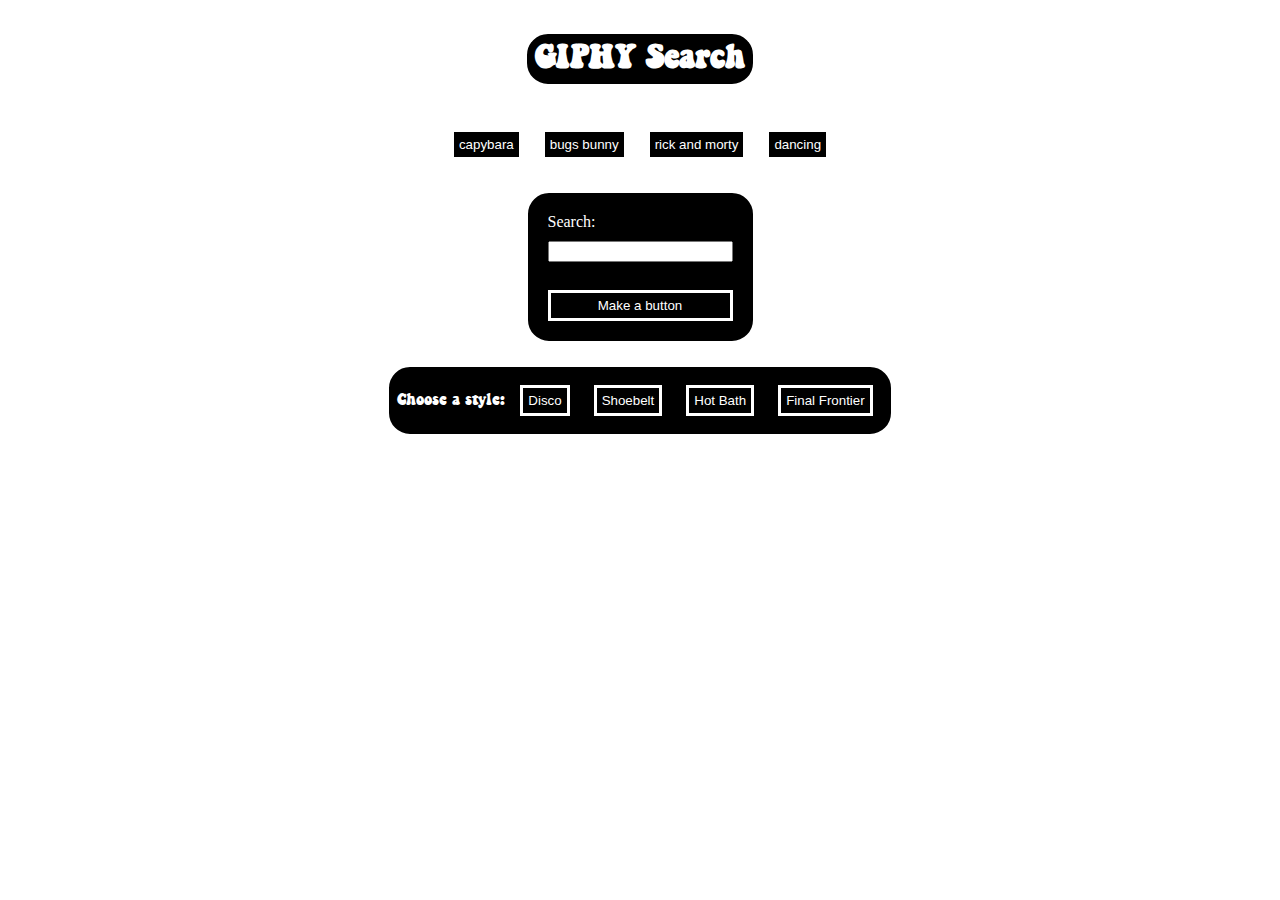
<file: index.html>
<!DOCTYPE html>
<!--[if lt IE 7]>      <html class="no-js lt-ie9 lt-ie8 lt-ie7"> <![endif]-->
<!--[if IE 7]>         <html class="no-js lt-ie9 lt-ie8"> <![endif]-->
<!--[if IE 8]>         <html class="no-js lt-ie9"> <![endif]-->
<!--[if gt IE 8]><!-->
<html class="no-js">
<!--<![endif]-->

<head>
    <meta charset="utf-8">
    <meta http-equiv="X-UA-Compatible" content="IE=edge">
    <title></title>
    <meta name="description" content="">
    <meta name="viewport" content="width=device-width, initial-scale=1">
    <link id="pagestyle" rel="stylesheet" href="assets/css/style.css">
</head>

<body>
    <!--[if lt IE 7]>
            <p class="browsehappy">You are using an <strong>outdated</strong> browser. Please <a href="#">upgrade your browser</a> to improve your experience.</p>
        <![endif]-->

    <div id="container">
        <h1 id="h1-style1">GIPHY Search</h1>

        <div id="buttons-view"></div>

            <form id="gif-form">
                <label for="gif-input">Search:</label>
                <input type="text" id="gif-input"><br>

                <input id="add-gif" type="submit" value="Make a button">
            </form>

        <div id="gifs-view"></div>

        <div id="css-styleswap"><span id="cas">Choose a style: </span><a href="index.html"><button id="disco" class="css-button">Disco</button></a>
        <a href="broganbelt.html"><button id="broganbelt" class="css-button">Shoebelt</button></a>
        <a href="hotbath.html"><button id="hot-bath" class="css-button">Hot Bath</button></a>
        <a href="finalfrontier.html"><button id="blue-and-yellow" class="css-button">Final Frontier</button></a>
        </div>
    </div>
    <script src="https://cdnjs.cloudflare.com/ajax/libs/jquery/3.2.1/jquery.min.js"></script>
    <script src="assets/javascript/app.js" async defer></script>
</body>

</html>
</file>
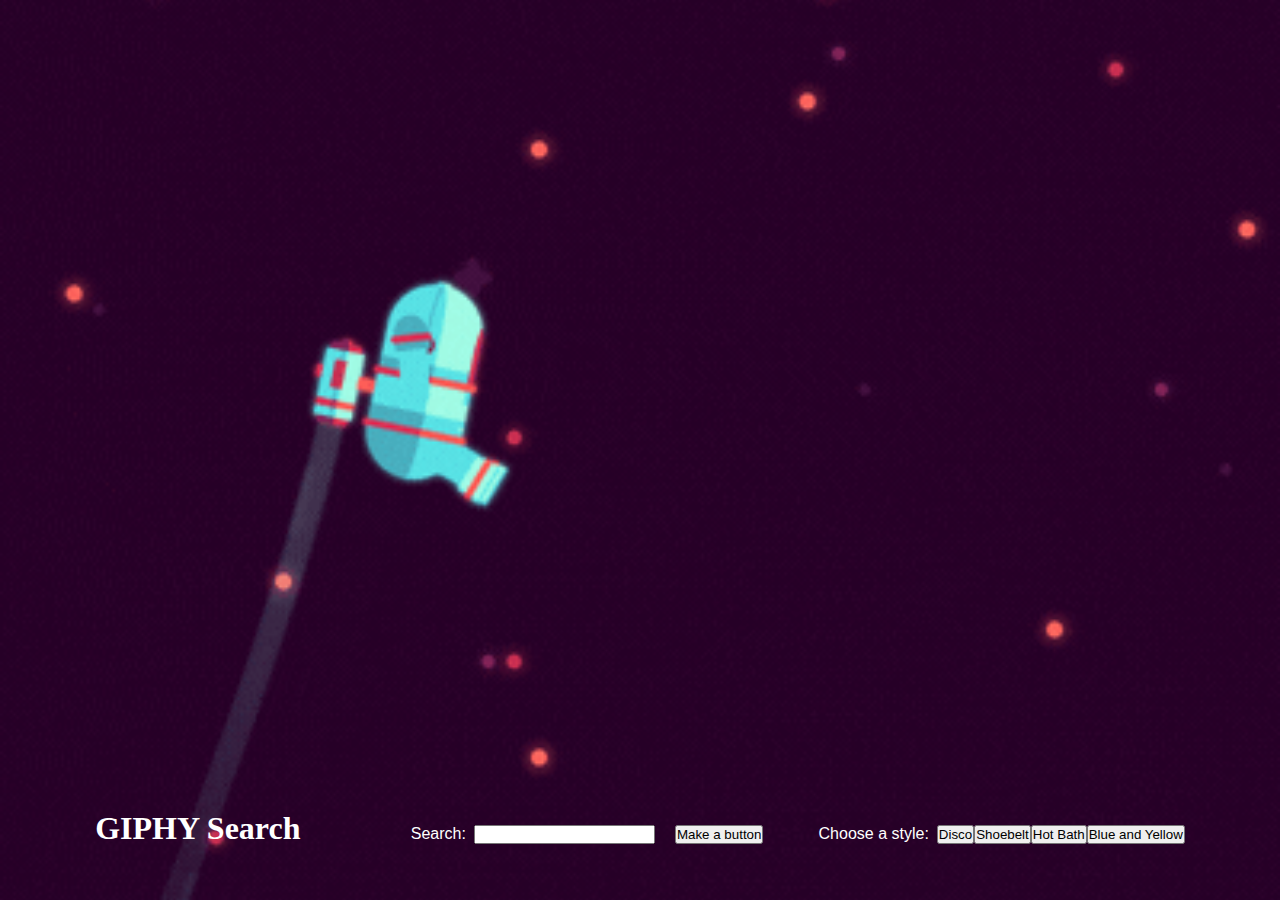
<file: blueandyellow.html>
<!DOCTYPE html>
<!--[if lt IE 7]>      <html class="no-js lt-ie9 lt-ie8 lt-ie7"> <![endif]-->
<!--[if IE 7]>         <html class="no-js lt-ie9 lt-ie8"> <![endif]-->
<!--[if IE 8]>         <html class="no-js lt-ie9"> <![endif]-->
<!--[if gt IE 8]><!-->
<html class="no-js">
<!--<![endif]-->

<head>
    <meta charset="utf-8">
    <meta http-equiv="X-UA-Compatible" content="IE=edge">
    <title></title>
    <meta name="description" content="">
    <meta name="viewport" content="width=device-width, initial-scale=1">
    <link rel="stylesheet" href="assets/css/style3.css">
</head>

<body>
    <!--[if lt IE 7]>
            <p class="browsehappy">You are using an <strong>outdated</strong> browser. Please <a href="#">upgrade your browser</a> to improve your experience.</p>
        <![endif]-->

    <div id="container">

        <div id="gifs-view"></div>

        <div id="bottom">

            <h1 id="h1-style1">GIPHY Search</h1>

            <div id="buttons-view"></div>

            <form id="gif-form">
                <label for="gif-input">Search:</label>
                <input type="text" id="gif-input"><br>

                <input id="add-gif" type="submit" value="Make a button">
            </form>


            <div id="css-styleswap"><span id="cas">Choose a style: </span><a href="index.html"><button id="disco"
                        class="css-button">Disco</button></a>
                <a href="broganbelt.html"><button id="broganbelt" class="css-button">Shoebelt</button></a>
                <button id="hot-bath" class="css-button">Hot Bath</button>
                <button id="blue-and-yellow" class="css-button">Blue and Yellow</button>
            </div>

        </div>

    </div>





    <script src="assets/javascript/app.js" async defer></script>
</body>

</html>
</file>
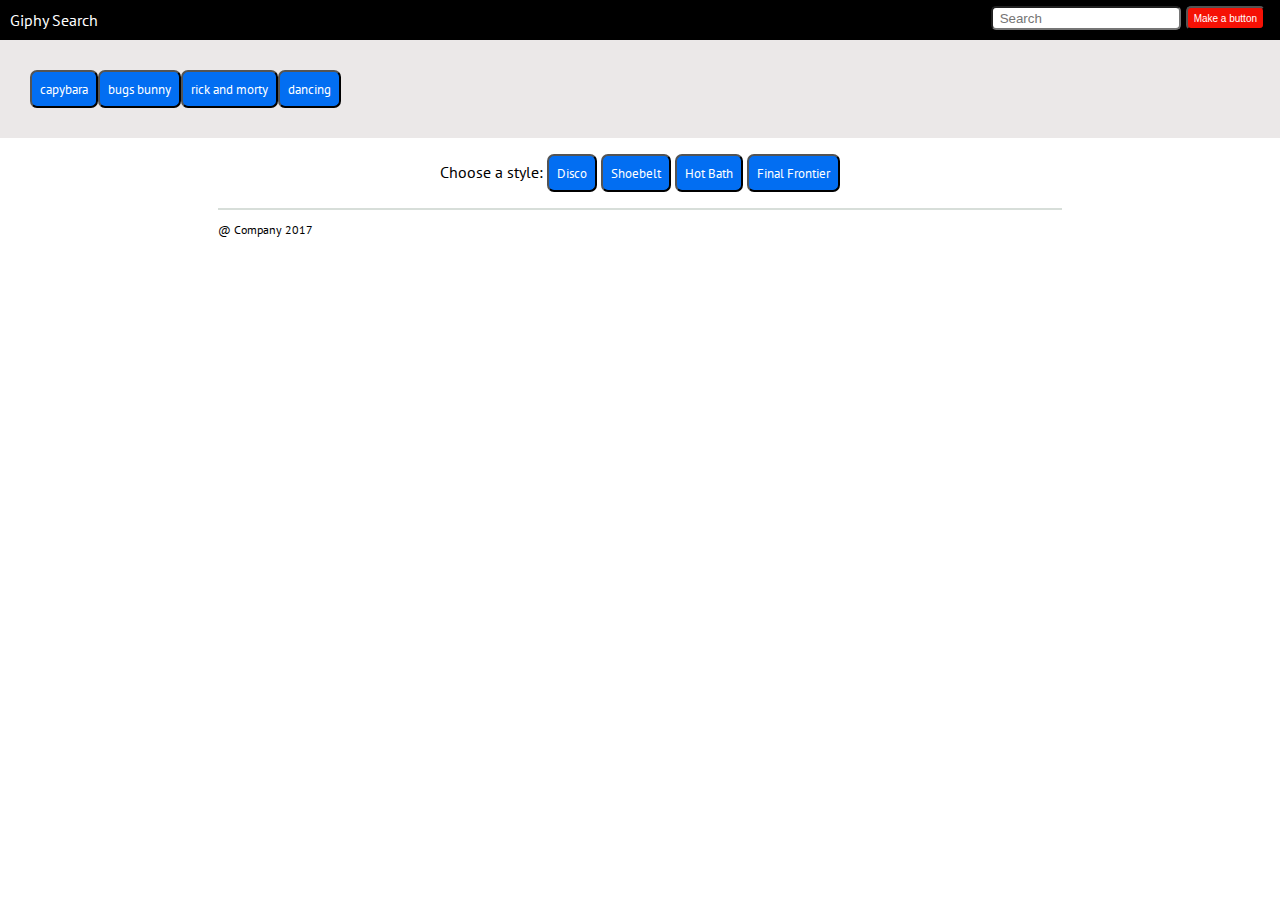
<file: broganbelt.html>
<!DOCTYPE html>
<!--[if lt IE 7]>      <html class="no-js lt-ie9 lt-ie8 lt-ie7"> <![endif]-->
<!--[if IE 7]>         <html class="no-js lt-ie9 lt-ie8"> <![endif]-->
<!--[if IE 8]>         <html class="no-js lt-ie9"> <![endif]-->
<!--[if gt IE 8]><!-->
<html class="no-js">
<!--<![endif]-->

<head>
    <meta charset="utf-8">
    <meta http-equiv="X-UA-Compatible" content="IE=edge">
    <title></title>
    <meta name="description" content="">
    <meta name="viewport" content="width=device-width, initial-scale=1">
    <link href="https://fonts.googleapis.com/css?family=PT+Sans&display=swap" rel="stylesheet">
    <link id="pagestyle" rel="stylesheet" href="assets/css/style1.css">
</head>

<body>
    <!--[if lt IE 7]>
            <p class="browsehappy">You are using an <strong>outdated</strong> browser. Please <a href="#">upgrade your browser</a> to improve your experience.</p>
        <![endif]-->
    <header>
        <span id="navbrand">Giphy Search</span>

        <form id="gif-form">
            <label for="gif-input"></label>
            <input type="text" id="gif-input" placeholder="Search"><br>

            <input id="add-gif" type="submit" value="Make a button">
        </form>

    </header>
    <div id="container">
        

        <div id="buttons-view"></div>


        <div id="gifs-view"></div>

        <div id="css-styleswap"><span id="cas">Choose a style: </span><a href="index.html"><button id="disco" class="css-button">Disco</button></a>
        <a href="broganbelt.html"><button id="refined" class="css-button">Shoebelt</button></a>
        <a href="hotbath.html"><button id="hot-bath" class="css-button">Hot Bath</button></a>
        <a href="finalfrontier.html"><button id="blue-and-yellow" class="css-button">Final Frontier</button></a>
        </div>
    </div>

    <footer>
        @ Company 2017
    </footer>
    <script src="https://cdnjs.cloudflare.com/ajax/libs/jquery/3.2.1/jquery.min.js"></script>
    <script src="assets/javascript/app.js" async defer></script>
</body>

</html>
</file>
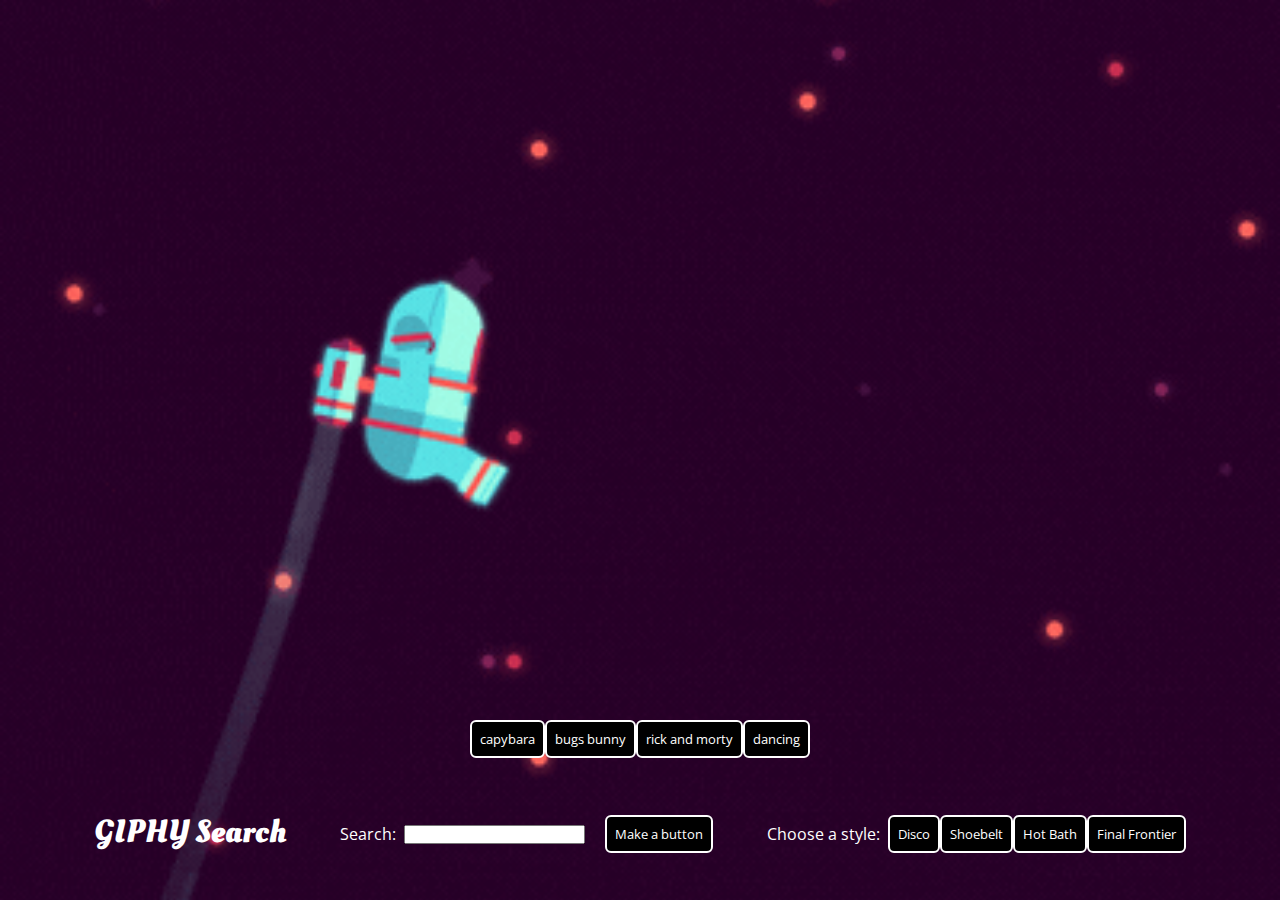
<file: finalfrontier.html>
<!DOCTYPE html>
<!--[if lt IE 7]>      <html class="no-js lt-ie9 lt-ie8 lt-ie7"> <![endif]-->
<!--[if IE 7]>         <html class="no-js lt-ie9 lt-ie8"> <![endif]-->
<!--[if IE 8]>         <html class="no-js lt-ie9"> <![endif]-->
<!--[if gt IE 8]><!-->
<html class="no-js">
<!--<![endif]-->

<head>
    <meta charset="utf-8">
    <meta http-equiv="X-UA-Compatible" content="IE=edge">
    <title></title>
    <meta name="description" content="">
    <meta name="viewport" content="width=device-width, initial-scale=1">
    <link href="https://fonts.googleapis.com/css2?family=Oleo+Script:wght@700&display=swap" rel="stylesheet">
    <link href="https://fonts.googleapis.com/css2?family=Open+Sans+Condensed:wght@300&display=swap" rel="stylesheet">
    <link rel="stylesheet" href="assets/css/style3.css">
</head>

<body>
    <!--[if lt IE 7]>
            <p class="browsehappy">You are using an <strong>outdated</strong> browser. Please <a href="#">upgrade your browser</a> to improve your experience.</p>
        <![endif]-->

    <div id="container">

        <div id="gifs-view"></div>

        <div id="mid-bottom"><div id="buttons-view"></div></div>

        <div id="bottom">

            <h1 id="h1-style1">GIPHY Search</h1>

            <form id="gif-form">
                <label for="gif-input">Search:</label>
                <input type="text" id="gif-input"><br>

                <input id="add-gif" class="btn" type="submit" value="Make a button">
            </form>


            <div id="css-styleswap"><span id="cas">Choose a style: </span><a href="index.html"><button class="btn" id="disco"
                        class="css-button">Disco</button></a>
                <a href="broganbelt.html"><button class="btn" id="broganbelt" class="css-button">Shoebelt</button></a>
                <button class="btn" id="hot-bath" class="css-button">Hot Bath</button>
                <button class="btn" id="blue-and-yellow" class="css-button">Final Frontier</button>
            </div>

        </div>

    </div>




    <script src="https://cdnjs.cloudflare.com/ajax/libs/jquery/3.2.1/jquery.min.js"></script>
    <script src="assets/javascript/ff-app.js" async defer></script>
</body>

</html>
</file>
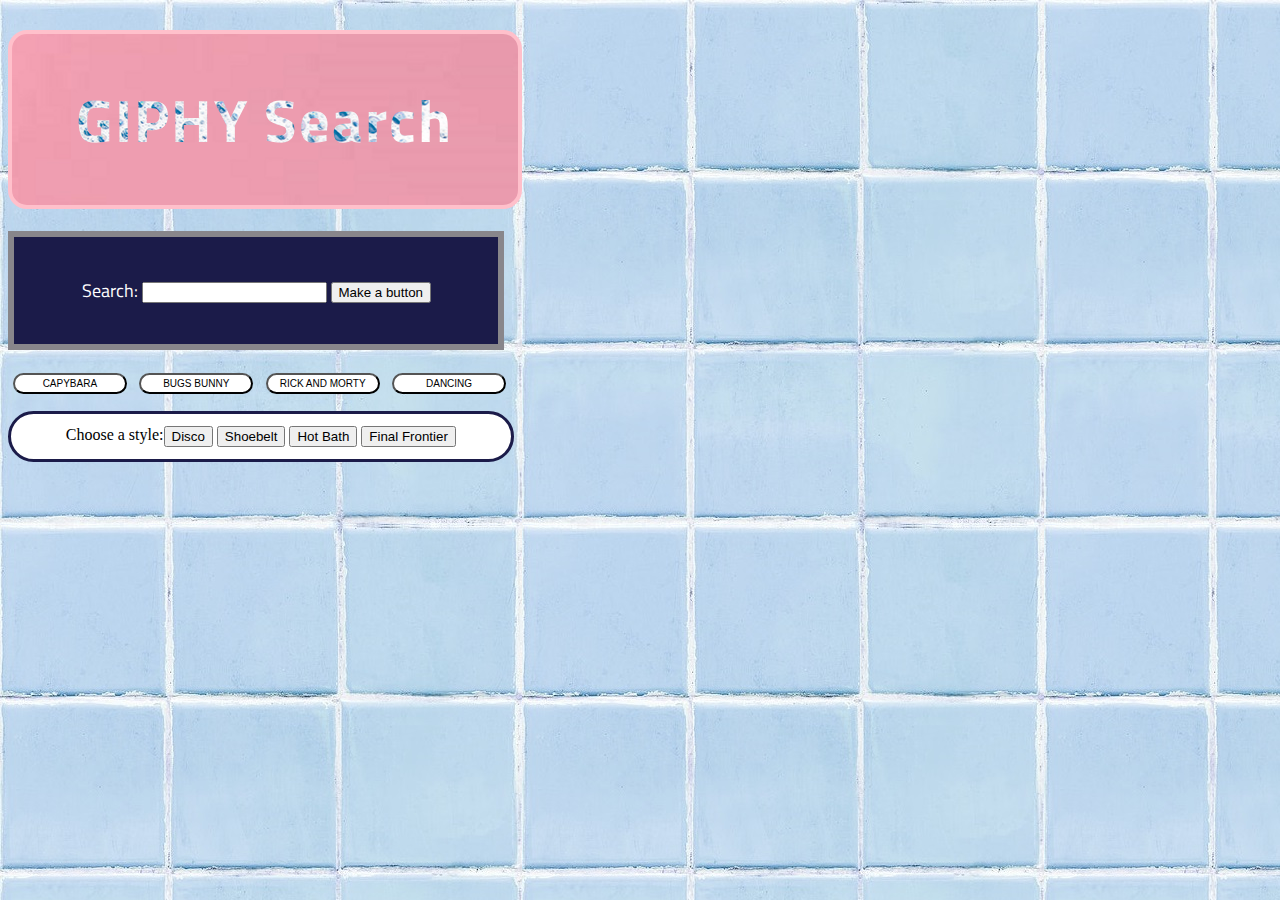
<file: hotbath.html>
<!DOCTYPE html>
<!--[if lt IE 7]>      <html class="no-js lt-ie9 lt-ie8 lt-ie7"> <![endif]-->
<!--[if IE 7]>         <html class="no-js lt-ie9 lt-ie8"> <![endif]-->
<!--[if IE 8]>         <html class="no-js lt-ie9"> <![endif]-->
<!--[if gt IE 8]><!-->
<html class="no-js">
<!--<![endif]-->

<head>
    <meta charset="utf-8">
    <meta http-equiv="X-UA-Compatible" content="IE=edge">
    <title></title>
    <meta name="description" content="">
    <meta name="viewport" content="width=device-width, initial-scale=1">
    <link href="https://fonts.googleapis.com/css?family=Titillium+Web:900&display=swap" rel="stylesheet">
    <link id="pagestyle" rel="stylesheet" href="assets/css/style2.css">
</head>

<body>
    <!--[if lt IE 7]>
            <p class="browsehappy">You are using an <strong>outdated</strong> browser. Please <a href="#">upgrade your browser</a> to improve your experience.</p>
        <![endif]-->

    <div id="container">

        <div id="pink-suds">
            <h1 id="h1">GIPHY Search</h1>
        </div>

        <div id="the-loner">
            <form id="gif-form">
                <label for="gif-input">Search:</label>
                <input type="text" id="gif-input">

                <input id="add-gif" type="submit" value="Make a button">
            </form>
        </div>

        <div id="buttons-view"></div>

        <div id="gifs-view"></div>


        <div id="css-styleswap">
            <span id="cas">Choose a style: </span>
            <span id="toggle-btns">
                <a href="index.html"><button id="disco" class="css-button">Disco</button></a>
                <a href="broganbelt.html"><button id="broganbelt" class="css-button">Shoebelt</button></a>
                <a href="hotbath.html"><button id="hot-bath" class="css-button">Hot Bath</button></a>
                <a href="finalfrontier.html"><button id="blue-and-yellow" class="css-button">Final Frontier</button></a>
            </span>
        </div>
    </div>

   

    <script src="https://cdnjs.cloudflare.com/ajax/libs/jquery/3.2.1/jquery.min.js"></script>
    <script src="assets/javascript/app2.js" async defer></script>
</body>

</html>
</file>
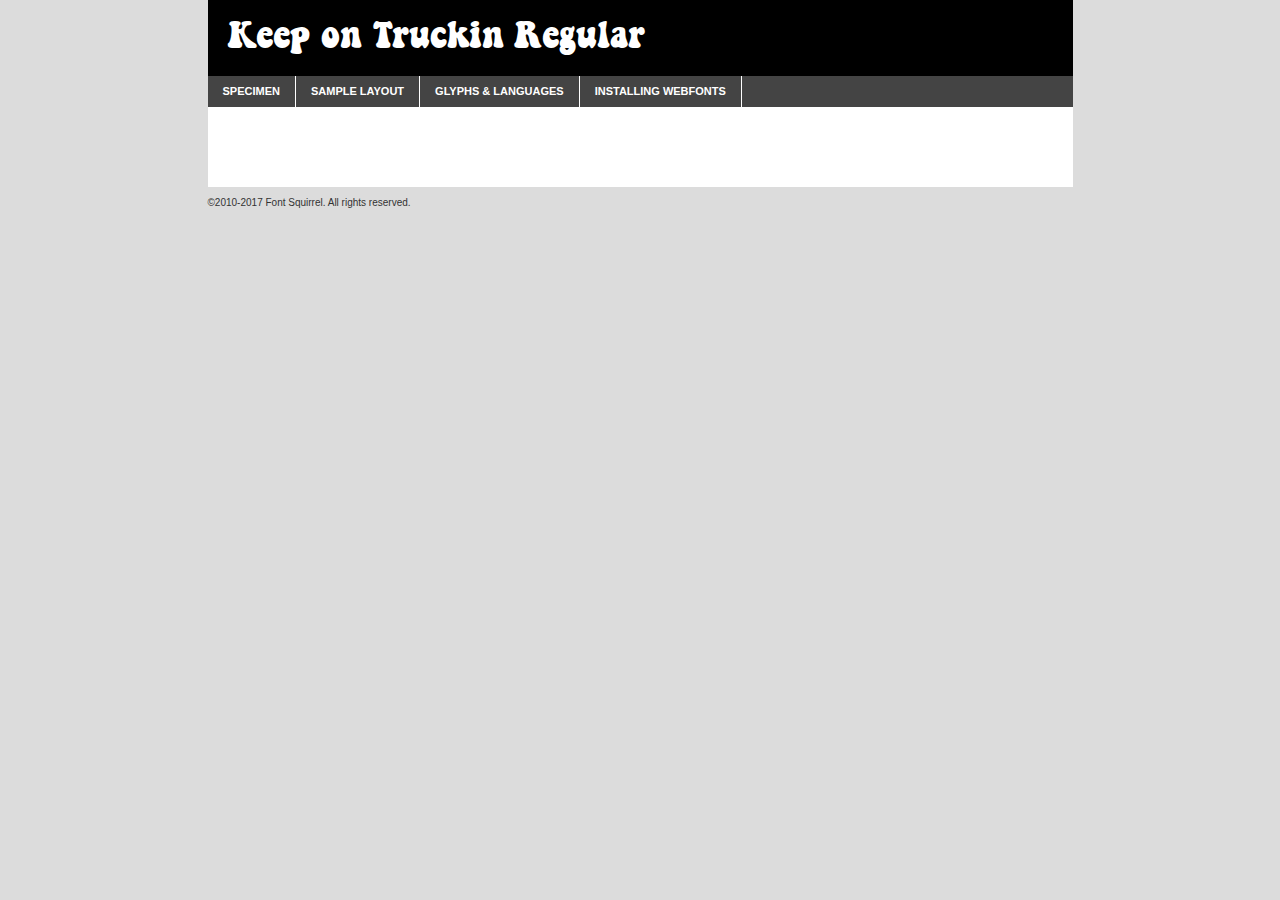
<file: assets/css/keepontruckin-demo.html>
<!DOCTYPE html PUBLIC "-//W3C//DTD XHTML 1.0 Transitional//EN"
	"http://www.w3.org/TR/xhtml1/DTD/xhtml1-transitional.dtd">

<html xmlns="http://www.w3.org/1999/xhtml" xml:lang="en" lang="en">
<head>
	<meta http-equiv="Content-Type" content="text/html; charset=utf-8" />
	<script src="http://ajax.googleapis.com/ajax/libs/jquery/1.7.2/jquery.min.js" type="text/javascript" charset="utf-8"></script>
	<script type="text/javascript">
	(function($){$.fn.easyTabs=function(option){var param=jQuery.extend({fadeSpeed:"fast",defaultContent:1,activeClass:'active'},option);$(this).each(function(){var thisId="#"+this.id;if(param.defaultContent==''){param.defaultContent=1;}
	if(typeof param.defaultContent=="number")
	{var defaultTab=$(thisId+" .tabs li:eq("+(param.defaultContent-1)+") a").attr('href').substr(1);}else{var defaultTab=param.defaultContent;}
	$(thisId+" .tabs li a").each(function(){var tabToHide=$(this).attr('href').substr(1);$("#"+tabToHide).addClass('easytabs-tab-content');});hideAll();changeContent(defaultTab);function hideAll(){$(thisId+" .easytabs-tab-content").hide();}
	function changeContent(tabId){hideAll();$(thisId+" .tabs li").removeClass(param.activeClass);$(thisId+" .tabs li a[href=#"+tabId+"]").closest('li').addClass(param.activeClass);if(param.fadeSpeed!="none")
	{$(thisId+" #"+tabId).fadeIn(param.fadeSpeed);}else{$(thisId+" #"+tabId).show();}}
	$(thisId+" .tabs li").click(function(){var tabId=$(this).find('a').attr('href').substr(1);changeContent(tabId);return false;});});}})(jQuery);
	</script>
	<link rel="stylesheet" href="specimen_files/specimen_stylesheet.css" type="text/css" charset="utf-8" />
	<link rel="stylesheet" href="stylesheet.css" type="text/css" charset="utf-8" />

	<style type="text/css">
					body{
				font-family: 'keep_on_truckinregular';
							}
		</style>

	<title>Keep on Truckin Regular Specimen</title>
	
	
	<script type="text/javascript" charset="utf-8">
		$(document).ready(function() {
			$('#container').easyTabs({defaultContent:1});
		});
	</script>
</head>

<body>
<div id="container">
	<div id="header">
		Keep on Truckin Regular	</div>
	<ul class="tabs">
		<li><a href="#specimen">Specimen</a></li>
		<li><a href="#layout">Sample Layout</a></li>
				<li><a href="#glyphs">Glyphs &amp; Languages</a></li>
		<li><a href="#installing">Installing Webfonts</a></li>
		
	</ul>
	
	<div id="main_content">

		
			<div id="specimen">
		
				<div class="section">
					<div class="grid12 firstcol">
						<div class="huge">AaBb</div>
					</div>
				</div>
		
				<div class="section">
					<div class="glyph_range">A&#x200B;B&#x200b;C&#x200b;D&#x200b;E&#x200b;F&#x200b;G&#x200b;H&#x200b;I&#x200b;J&#x200b;K&#x200b;L&#x200b;M&#x200b;N&#x200b;O&#x200b;P&#x200b;Q&#x200b;R&#x200b;S&#x200b;T&#x200b;U&#x200b;V&#x200b;W&#x200b;X&#x200b;Y&#x200b;Z&#x200b;a&#x200b;b&#x200b;c&#x200b;d&#x200b;e&#x200b;f&#x200b;g&#x200b;h&#x200b;i&#x200b;j&#x200b;k&#x200b;l&#x200b;m&#x200b;n&#x200b;o&#x200b;p&#x200b;q&#x200b;r&#x200b;s&#x200b;t&#x200b;u&#x200b;v&#x200b;w&#x200b;x&#x200b;y&#x200b;z&#x200b;1&#x200b;2&#x200b;3&#x200b;4&#x200b;5&#x200b;6&#x200b;7&#x200b;8&#x200b;9&#x200b;0&#x200b;&amp;&#x200b;.&#x200b;,&#x200b;?&#x200b;!&#x200b;&#64;&#x200b;(&#x200b;)&#x200b;#&#x200b;$&#x200b;%&#x200b;*&#x200b;+&#x200b;-&#x200b;=&#x200b;:&#x200b;;</div>
				</div>
				<div class="section">
					<div class="grid12 firstcol">
						<table class="sample_table">
							<tr><td>10</td><td class="size10">abcdefghijklmnopqrstuvwxyzABCDEFGHIJKLMNOPQRSTUVWXYZ0123456789abcdefghijklmnopqrstuvwxyzABCDEFGHIJKLMNOPQRSTUVWXYZ0123456789abcdefghijklmnopqrstuvwxyzABCDEFGHIJKLMNOPQRSTUVWXYZ</td></tr>
							<tr><td>11</td><td class="size11">abcdefghijklmnopqrstuvwxyzABCDEFGHIJKLMNOPQRSTUVWXYZ0123456789abcdefghijklmnopqrstuvwxyzABCDEFGHIJKLMNOPQRSTUVWXYZ0123456789abcdefghijklmnopqrstuvwxyzABCDEFGHIJKLMNOPQRSTUVWXYZ</td></tr>
							<tr><td>12</td><td class="size12">abcdefghijklmnopqrstuvwxyzABCDEFGHIJKLMNOPQRSTUVWXYZ0123456789abcdefghijklmnopqrstuvwxyzABCDEFGHIJKLMNOPQRSTUVWXYZ0123456789abcdefghijklmnopqrstuvwxyzABCDEFGHIJKLMNOPQRSTUVWXYZ</td></tr>
							<tr><td>13</td><td class="size13">abcdefghijklmnopqrstuvwxyzABCDEFGHIJKLMNOPQRSTUVWXYZ0123456789abcdefghijklmnopqrstuvwxyzABCDEFGHIJKLMNOPQRSTUVWXYZ0123456789abcdefghijklmnopqrstuvwxyzABCDEFGHIJKLMNOPQRSTUVWXYZ</td></tr>
							<tr><td>14</td><td class="size14">abcdefghijklmnopqrstuvwxyzABCDEFGHIJKLMNOPQRSTUVWXYZ0123456789abcdefghijklmnopqrstuvwxyzABCDEFGHIJKLMNOPQRSTUVWXYZ0123456789abcdefghijklmnopqrstuvwxyzABCDEFGHIJKLMNOPQRSTUVWXYZ</td></tr>
							<tr><td>16</td><td class="size16">abcdefghijklmnopqrstuvwxyzABCDEFGHIJKLMNOPQRSTUVWXYZ0123456789abcdefghijklmnopqrstuvwxyzABCDEFGHIJKLMNOPQRSTUVWXYZ</td></tr>
							<tr><td>18</td><td class="size18">abcdefghijklmnopqrstuvwxyzABCDEFGHIJKLMNOPQRSTUVWXYZ0123456789abcdefghijklmnopqrstuvwxyzABCDEFGHIJKLMNOPQRSTUVWXYZ</td></tr>
							<tr><td>20</td><td class="size20">abcdefghijklmnopqrstuvwxyzABCDEFGHIJKLMNOPQRSTUVWXYZ0123456789abcdefghijklmnopqrstuvwxyzABCDEFGHIJKLMNOPQRSTUVWXYZ</td></tr>
							<tr><td>24</td><td class="size24">abcdefghijklmnopqrstuvwxyzABCDEFGHIJKLMNOPQRSTUVWXYZ0123456789abcdefghijklmnopqrstuvwxyzABCDEFGHIJKLMNOPQRSTUVWXYZ</td></tr>
							<tr><td>30</td><td class="size30">abcdefghijklmnopqrstuvwxyzABCDEFGHIJKLMNOPQRSTUVWXYZ0123456789abcdefghijklmnopqrstuvwxyzABCDEFGHIJKLMNOPQRSTUVWXYZ</td></tr>
							<tr><td>36</td><td class="size36">abcdefghijklmnopqrstuvwxyzABCDEFGHIJKLMNOPQRSTUVWXYZ0123456789abcdefghijklmnopqrstuvwxyzABCDEFGHIJKLMNOPQRSTUVWXYZ</td></tr>
							<tr><td>48</td><td class="size48">abcdefghijklmnopqrstuvwxyzABCDEFGHIJKLMNOPQRSTUVWXYZ0123456789abcdefghijklmnopqrstuvwxyzABCDEFGHIJKLMNOPQRSTUVWXYZ</td></tr>
							<tr><td>60</td><td class="size60">abcdefghijklmnopqrstuvwxyzABCDEFGHIJKLMNOPQRSTUVWXYZ0123456789abcdefghijklmnopqrstuvwxyzABCDEFGHIJKLMNOPQRSTUVWXYZ</td></tr>
							<tr><td>72</td><td class="size72">abcdefghijklmnopqrstuvwxyzABCDEFGHIJKLMNOPQRSTUVWXYZ0123456789abcdefghijklmnopqrstuvwxyzABCDEFGHIJKLMNOPQRSTUVWXYZ</td></tr>
							<tr><td>90</td><td class="size90">abcdefghijklmnopqrstuvwxyzABCDEFGHIJKLMNOPQRSTUVWXYZ0123456789abcdefghijklmnopqrstuvwxyzABCDEFGHIJKLMNOPQRSTUVWXYZ</td></tr>
						</table>
				
					</div>
			
				</div>
		
		
		
								<div class="section" id="bodycomparison">


										<div id="xheight">
				<div class="fontbody">&#x25FC;&#x25FC;&#x25FC;&#x25FC;&#x25FC;&#x25FC;&#x25FC;&#x25FC;&#x25FC;&#x25FC;&#x25FC;&#x25FC;&#x25FC;&#x25FC;&#x25FC;&#x25FC;&#x25FC;&#x25FC;&#x25FC;&#x25FC;&#x25FC;&#x25FC;&#x25FC;&#x25FC;&#x25FC;&#x25FC;&#x25FC;&#x25FC;&#x25FC;&#x25FC;&#x25FC;&#x25FC;&#x25FC;&#x25FC;&#x25FC;&#x25FC;&#x25FC;&#x25FC;&#x25FC;&#x25FC;&#x25FC;&#x25FC;&#x25FC;&#x25FC;&#x25FC;&#x25FC;&#x25FC;&#x25FC;&#x25FC;&#x25FC;&#x25FC;&#x25FC;&#x25FC;&#x25FC;&#x25FC;&#x25FC;&#x25FC;&#x25FC;&#x25FC;&#x25FC;&#x25FC;&#x25FC;&#x25FC;&#x25FC;&#x25FC;&#x25FC;&#x25FC;&#x25FC;&#x25FC;&#x25FC;&#x25FC;&#x25FC;&#x25FC;&#x25FC;&#x25FC;&#x25FC;&#x25FC;&#x25FC;&#x25FC;&#x25FC;&#x25FC;&#x25FC;&#x25FC;&#x25FC;&#x25FC;&#x25FC;&#x25FC;&#x25FC;&#x25FC;&#x25FC;&#x25FC;&#x25FC;&#x25FC;&#x25FC;&#x25FC;&#x25FC;&#x25FC;&#x25FC;&#x25FC;body</div><div class="arialbody">body</div><div class="verdanabody">body</div><div class="georgiabody">body</div></div>
										<div class="fontbody" style="z-index:1">
											body<span>Keep on Truckin Regular</span>
										</div>
										<div class="arialbody" style="z-index:1">
											body<span>Arial</span>
										</div>
										<div class="verdanabody" style="z-index:1">
											body<span>Verdana</span>
										</div>
										<div class="georgiabody" style="z-index:1">
											body<span>Georgia</span>
										</div>



								</div>
		
		
				<div class="section psample psample_row1" id="">
					
					<div class="grid2 firstcol">
						<p class="size10"><span>10.</span>Aenean lacinia bibendum nulla sed consectetur. Fusce dapibus, tellus ac cursus commodo, tortor mauris condimentum nibh, ut fermentum massa justo sit amet risus. Nullam id dolor id nibh ultricies vehicula ut id elit. Cum sociis natoque penatibus et magnis dis parturient montes, nascetur ridiculus mus. Nulla vitae elit libero, a pharetra augue.</p>
			
					</div>
					<div class="grid3">
						<p class="size11"><span>11.</span>Aenean lacinia bibendum nulla sed consectetur. Fusce dapibus, tellus ac cursus commodo, tortor mauris condimentum nibh, ut fermentum massa justo sit amet risus. Nullam id dolor id nibh ultricies vehicula ut id elit. Cum sociis natoque penatibus et magnis dis parturient montes, nascetur ridiculus mus. Nulla vitae elit libero, a pharetra augue.</p>
			
					</div>
					<div class="grid3">
						<p class="size12"><span>12.</span>Aenean lacinia bibendum nulla sed consectetur. Fusce dapibus, tellus ac cursus commodo, tortor mauris condimentum nibh, ut fermentum massa justo sit amet risus. Nullam id dolor id nibh ultricies vehicula ut id elit. Cum sociis natoque penatibus et magnis dis parturient montes, nascetur ridiculus mus. Nulla vitae elit libero, a pharetra augue.</p>
			
					</div>
					<div class="grid4">
						<p class="size13"><span>13.</span>Aenean lacinia bibendum nulla sed consectetur. Fusce dapibus, tellus ac cursus commodo, tortor mauris condimentum nibh, ut fermentum massa justo sit amet risus. Nullam id dolor id nibh ultricies vehicula ut id elit. Cum sociis natoque penatibus et magnis dis parturient montes, nascetur ridiculus mus. Nulla vitae elit libero, a pharetra augue.</p>
			
					</div>
					<div class="white_blend"></div>
					
				</div>
				<div class="section psample psample_row2" id="">
					<div class="grid3 firstcol">
						<p class="size14"><span>14.</span>Aenean lacinia bibendum nulla sed consectetur. Fusce dapibus, tellus ac cursus commodo, tortor mauris condimentum nibh, ut fermentum massa justo sit amet risus. Nullam id dolor id nibh ultricies vehicula ut id elit. Cum sociis natoque penatibus et magnis dis parturient montes, nascetur ridiculus mus. Nulla vitae elit libero, a pharetra augue.</p>
			
					</div>
					<div class="grid4">
						<p class="size16"><span>16.</span>Aenean lacinia bibendum nulla sed consectetur. Fusce dapibus, tellus ac cursus commodo, tortor mauris condimentum nibh, ut fermentum massa justo sit amet risus. Nullam id dolor id nibh ultricies vehicula ut id elit. Cum sociis natoque penatibus et magnis dis parturient montes, nascetur ridiculus mus. Nulla vitae elit libero, a pharetra augue.</p>
			
					</div>
					<div class="grid5">
						<p class="size18"><span>18.</span>Aenean lacinia bibendum nulla sed consectetur. Fusce dapibus, tellus ac cursus commodo, tortor mauris condimentum nibh, ut fermentum massa justo sit amet risus. Nullam id dolor id nibh ultricies vehicula ut id elit. Cum sociis natoque penatibus et magnis dis parturient montes, nascetur ridiculus mus. Nulla vitae elit libero, a pharetra augue.</p>
			
					</div>

					<div class="white_blend"></div>

				</div>
				
				<div class="section psample psample_row3" id="">
					<div class="grid5 firstcol">
						<p class="size20"><span>20.</span>Aenean lacinia bibendum nulla sed consectetur. Fusce dapibus, tellus ac cursus commodo, tortor mauris condimentum nibh, ut fermentum massa justo sit amet risus. Nullam id dolor id nibh ultricies vehicula ut id elit. Cum sociis natoque penatibus et magnis dis parturient montes, nascetur ridiculus mus. Nulla vitae elit libero, a pharetra augue.</p>
					</div>
					<div class="grid7">
						<p class="size24"><span>24.</span>Aenean lacinia bibendum nulla sed consectetur. Fusce dapibus, tellus ac cursus commodo, tortor mauris condimentum nibh, ut fermentum massa justo sit amet risus. Nullam id dolor id nibh ultricies vehicula ut id elit. Cum sociis natoque penatibus et magnis dis parturient montes, nascetur ridiculus mus. Nulla vitae elit libero, a pharetra augue.</p>
					</div>
					
					<div class="white_blend"></div>
					
				</div>
				
				<div class="section psample psample_row4" id="">
					<div class="grid12 firstcol">
						<p class="size30"><span>30.</span>Aenean lacinia bibendum nulla sed consectetur. Fusce dapibus, tellus ac cursus commodo, tortor mauris condimentum nibh, ut fermentum massa justo sit amet risus. Nullam id dolor id nibh ultricies vehicula ut id elit. Cum sociis natoque penatibus et magnis dis parturient montes, nascetur ridiculus mus. Nulla vitae elit libero, a pharetra augue.</p>
					</div>
					<div class="white_blend"></div>
					
				</div>
				
				
				
				<div class="section psample psample_row1 fullreverse">
					<div class="grid2 firstcol">
						<p class="size10"><span>10.</span>Aenean lacinia bibendum nulla sed consectetur. Fusce dapibus, tellus ac cursus commodo, tortor mauris condimentum nibh, ut fermentum massa justo sit amet risus. Nullam id dolor id nibh ultricies vehicula ut id elit. Cum sociis natoque penatibus et magnis dis parturient montes, nascetur ridiculus mus. Nulla vitae elit libero, a pharetra augue.</p>
			
					</div>
					<div class="grid3">
						<p class="size11"><span>11.</span>Aenean lacinia bibendum nulla sed consectetur. Fusce dapibus, tellus ac cursus commodo, tortor mauris condimentum nibh, ut fermentum massa justo sit amet risus. Nullam id dolor id nibh ultricies vehicula ut id elit. Cum sociis natoque penatibus et magnis dis parturient montes, nascetur ridiculus mus. Nulla vitae elit libero, a pharetra augue.</p>
			
					</div>
					<div class="grid3">
						<p class="size12"><span>12.</span>Aenean lacinia bibendum nulla sed consectetur. Fusce dapibus, tellus ac cursus commodo, tortor mauris condimentum nibh, ut fermentum massa justo sit amet risus. Nullam id dolor id nibh ultricies vehicula ut id elit. Cum sociis natoque penatibus et magnis dis parturient montes, nascetur ridiculus mus. Nulla vitae elit libero, a pharetra augue.</p>
			
					</div>
					<div class="grid4">
						<p class="size13"><span>13.</span>Aenean lacinia bibendum nulla sed consectetur. Fusce dapibus, tellus ac cursus commodo, tortor mauris condimentum nibh, ut fermentum massa justo sit amet risus. Nullam id dolor id nibh ultricies vehicula ut id elit. Cum sociis natoque penatibus et magnis dis parturient montes, nascetur ridiculus mus. Nulla vitae elit libero, a pharetra augue.</p>
			
					</div>
					<div class="black_blend"></div>
					
				</div>
				
				<div class="section psample psample_row2 fullreverse">
					<div class="grid3 firstcol">
						<p class="size14"><span>14.</span>Aenean lacinia bibendum nulla sed consectetur. Fusce dapibus, tellus ac cursus commodo, tortor mauris condimentum nibh, ut fermentum massa justo sit amet risus. Nullam id dolor id nibh ultricies vehicula ut id elit. Cum sociis natoque penatibus et magnis dis parturient montes, nascetur ridiculus mus. Nulla vitae elit libero, a pharetra augue.</p>
			
					</div>
					<div class="grid4">
						<p class="size16"><span>16.</span>Aenean lacinia bibendum nulla sed consectetur. Fusce dapibus, tellus ac cursus commodo, tortor mauris condimentum nibh, ut fermentum massa justo sit amet risus. Nullam id dolor id nibh ultricies vehicula ut id elit. Cum sociis natoque penatibus et magnis dis parturient montes, nascetur ridiculus mus. Nulla vitae elit libero, a pharetra augue.</p>
			
					</div>
					<div class="grid5">
						<p class="size18"><span>18.</span>Aenean lacinia bibendum nulla sed consectetur. Fusce dapibus, tellus ac cursus commodo, tortor mauris condimentum nibh, ut fermentum massa justo sit amet risus. Nullam id dolor id nibh ultricies vehicula ut id elit. Cum sociis natoque penatibus et magnis dis parturient montes, nascetur ridiculus mus. Nulla vitae elit libero, a pharetra augue.</p>
			
					</div>
					<div class="black_blend"></div>

				</div>
				
				<div class="section psample fullreverse psample_row3" id="">
					<div class="grid5 firstcol">
						<p class="size20"><span>20.</span>Aenean lacinia bibendum nulla sed consectetur. Fusce dapibus, tellus ac cursus commodo, tortor mauris condimentum nibh, ut fermentum massa justo sit amet risus. Nullam id dolor id nibh ultricies vehicula ut id elit. Cum sociis natoque penatibus et magnis dis parturient montes, nascetur ridiculus mus. Nulla vitae elit libero, a pharetra augue.</p>
					</div>
					<div class="grid7">
						<p class="size24"><span>24.</span>Aenean lacinia bibendum nulla sed consectetur. Fusce dapibus, tellus ac cursus commodo, tortor mauris condimentum nibh, ut fermentum massa justo sit amet risus. Nullam id dolor id nibh ultricies vehicula ut id elit. Cum sociis natoque penatibus et magnis dis parturient montes, nascetur ridiculus mus. Nulla vitae elit libero, a pharetra augue.</p>
					</div>
					
					<div class="black_blend"></div>
					
				</div>
				
				<div class="section psample fullreverse psample_row4" id="" style="border-bottom: 20px #000 solid;">
					<div class="grid12 firstcol">
						<p class="size30"><span>30.</span>Aenean lacinia bibendum nulla sed consectetur. Fusce dapibus, tellus ac cursus commodo, tortor mauris condimentum nibh, ut fermentum massa justo sit amet risus. Nullam id dolor id nibh ultricies vehicula ut id elit. Cum sociis natoque penatibus et magnis dis parturient montes, nascetur ridiculus mus. Nulla vitae elit libero, a pharetra augue.</p>
					</div>
					<div class="black_blend"></div>
					
				</div>
				
				
				
				
			</div>
			
			<div id="layout">
				
				<div class="section">
					
					<div class="grid12 firstcol">
						<h1>Lorem Ipsum Dolor</h1>
						<h2>Etiam porta sem malesuada magna mollis euismod</h2>
						
						<p class="byline">By <a href="#link">Aenean Lacinia</a></p>
					</div>
				</div>
				<div class="section">
					<div class="grid8 firstcol">
						<p class="large">Donec sed odio dui. Morbi leo risus, porta ac consectetur ac, vestibulum at eros. Fusce dapibus, tellus ac cursus commodo, tortor mauris condimentum nibh, ut fermentum massa justo sit amet risus. </p>

						
						<h3>Pellentesque ornare sem</h3>

						<p>Maecenas sed diam eget risus varius blandit sit amet non magna. Maecenas faucibus mollis interdum. Donec ullamcorper nulla non metus auctor fringilla. Nullam id dolor id nibh ultricies vehicula ut id elit. Nullam id dolor id nibh ultricies vehicula ut id elit. </p>

						<p>Aenean eu leo quam. Pellentesque ornare sem lacinia quam venenatis vestibulum. Lorem ipsum dolor sit amet, consectetur adipiscing elit. Cum sociis natoque penatibus et magnis dis parturient montes, nascetur ridiculus mus. </p>

						<p>Nulla vitae elit libero, a pharetra augue. Praesent commodo cursus magna, vel scelerisque nisl consectetur et. Aenean lacinia bibendum nulla sed consectetur. </p>

						<p>Nullam quis risus eget urna mollis ornare vel eu leo. Nullam quis risus eget urna mollis ornare vel eu leo. Maecenas sed diam eget risus varius blandit sit amet non magna. Donec ullamcorper nulla non metus auctor fringilla. </p>

						<h3>Cras mattis consectetur</h3>

						<p>Aenean eu leo quam. Pellentesque ornare sem lacinia quam venenatis vestibulum. Aenean lacinia bibendum nulla sed consectetur. Integer posuere erat a ante venenatis dapibus posuere velit aliquet. Cras mattis consectetur purus sit amet fermentum. </p>

						<p>Nullam id dolor id nibh ultricies vehicula ut id elit. Nullam quis risus eget urna mollis ornare vel eu leo. Cras mattis consectetur purus sit amet fermentum.</p>
					</div>
					
					<div class="grid4 sidebar">
						
						<div class="box reverse">
							<p class="last">Nullam quis risus eget urna mollis ornare vel eu leo. Donec ullamcorper nulla non metus auctor fringilla. Cras mattis consectetur purus sit amet fermentum. Sed posuere consectetur est at lobortis. Lorem ipsum dolor sit amet, consectetur adipiscing elit. </p>
						</div>
						
						<p class="caption">Maecenas sed diam eget risus varius.</p>

						<p>Vestibulum id ligula porta felis euismod semper. Integer posuere erat a ante venenatis dapibus posuere velit aliquet. Vestibulum id ligula porta felis euismod semper. Sed posuere consectetur est at lobortis. Maecenas sed diam eget risus varius blandit sit amet non magna. Fusce dapibus, tellus ac cursus commodo, tortor mauris condimentum nibh, ut fermentum massa justo sit amet risus. </p>

					

						<p>Duis mollis, est non commodo luctus, nisi erat porttitor ligula, eget lacinia odio sem nec elit. Aenean lacinia bibendum nulla sed consectetur. Vivamus sagittis lacus vel augue laoreet rutrum faucibus dolor auctor. Aenean lacinia bibendum nulla sed consectetur. Nullam quis risus eget urna mollis ornare vel eu leo. </p>

						<p>Praesent commodo cursus magna, vel scelerisque nisl consectetur et. Donec ullamcorper nulla non metus auctor fringilla. Maecenas faucibus mollis interdum. Fusce dapibus, tellus ac cursus commodo, tortor mauris condimentum nibh, ut fermentum massa justo sit amet risus. </p>

					</div>
				</div>
				
			</div>


			



		<div id="glyphs">
			<div class="section">
				<div class="grid12 firstcol">
			
				<h1>Language Support</h1>
				<p>The subset of Keep on Truckin Regular in this kit supports the following languages:<br />
			
					English, Arrernte, Bislama, Cebuano, Fijian, Gilbertese, Hmong, Ibanag, Iloko_ilokano, Interglossa_glosa, Interlingua, Lojban, Norfolk_pitcairnese, Oromo, Rotokas, Seychelles_creole, Shona, Somali, Southern_ndebele, Swahili, Swati_swazi, Tok_pisin, Warlpiri, Xhosa, Zulu, Latinbasic, Ubasic, Demo				</p>
				<h1>Glyph Chart</h1>
				<p>The subset of Keep on Truckin Regular in this kit includes all the glyphs listed below. Unicode entities are included above each glyph to help you insert individual characters into your layout.</p>
				<div id="glyph_chart">
			
																				 <div><p>&amp;#13;</p>&#13;</div>
																				 <div><p>&amp;#32;</p>&#32;</div>
																				 <div><p>&amp;#33;</p>&#33;</div>
																				 <div><p>&amp;#34;</p>&#34;</div>
																				 <div><p>&amp;#35;</p>&#35;</div>
																				 <div><p>&amp;#36;</p>&#36;</div>
																				 <div><p>&amp;#37;</p>&#37;</div>
																				 <div><p>&amp;#38;</p>&#38;</div>
																				 <div><p>&amp;#39;</p>&#39;</div>
																				 <div><p>&amp;#40;</p>&#40;</div>
																				 <div><p>&amp;#41;</p>&#41;</div>
																				 <div><p>&amp;#42;</p>&#42;</div>
																				 <div><p>&amp;#43;</p>&#43;</div>
																				 <div><p>&amp;#44;</p>&#44;</div>
																				 <div><p>&amp;#45;</p>&#45;</div>
																				 <div><p>&amp;#46;</p>&#46;</div>
																				 <div><p>&amp;#47;</p>&#47;</div>
																				 <div><p>&amp;#48;</p>&#48;</div>
																				 <div><p>&amp;#49;</p>&#49;</div>
																				 <div><p>&amp;#50;</p>&#50;</div>
																				 <div><p>&amp;#51;</p>&#51;</div>
																				 <div><p>&amp;#52;</p>&#52;</div>
																				 <div><p>&amp;#53;</p>&#53;</div>
																				 <div><p>&amp;#54;</p>&#54;</div>
																				 <div><p>&amp;#55;</p>&#55;</div>
																				 <div><p>&amp;#56;</p>&#56;</div>
																				 <div><p>&amp;#57;</p>&#57;</div>
																				 <div><p>&amp;#58;</p>&#58;</div>
																				 <div><p>&amp;#59;</p>&#59;</div>
																				 <div><p>&amp;#60;</p>&#60;</div>
																				 <div><p>&amp;#61;</p>&#61;</div>
																				 <div><p>&amp;#62;</p>&#62;</div>
																				 <div><p>&amp;#63;</p>&#63;</div>
																				 <div><p>&amp;#64;</p>&#64;</div>
																				 <div><p>&amp;#65;</p>&#65;</div>
																				 <div><p>&amp;#66;</p>&#66;</div>
																				 <div><p>&amp;#67;</p>&#67;</div>
																				 <div><p>&amp;#68;</p>&#68;</div>
																				 <div><p>&amp;#69;</p>&#69;</div>
																				 <div><p>&amp;#70;</p>&#70;</div>
																				 <div><p>&amp;#71;</p>&#71;</div>
																				 <div><p>&amp;#72;</p>&#72;</div>
																				 <div><p>&amp;#73;</p>&#73;</div>
																				 <div><p>&amp;#74;</p>&#74;</div>
																				 <div><p>&amp;#75;</p>&#75;</div>
																				 <div><p>&amp;#76;</p>&#76;</div>
																				 <div><p>&amp;#77;</p>&#77;</div>
																				 <div><p>&amp;#78;</p>&#78;</div>
																				 <div><p>&amp;#79;</p>&#79;</div>
																				 <div><p>&amp;#80;</p>&#80;</div>
																				 <div><p>&amp;#81;</p>&#81;</div>
																				 <div><p>&amp;#82;</p>&#82;</div>
																				 <div><p>&amp;#83;</p>&#83;</div>
																				 <div><p>&amp;#84;</p>&#84;</div>
																				 <div><p>&amp;#85;</p>&#85;</div>
																				 <div><p>&amp;#86;</p>&#86;</div>
																				 <div><p>&amp;#87;</p>&#87;</div>
																				 <div><p>&amp;#88;</p>&#88;</div>
																				 <div><p>&amp;#89;</p>&#89;</div>
																				 <div><p>&amp;#90;</p>&#90;</div>
																				 <div><p>&amp;#91;</p>&#91;</div>
																				 <div><p>&amp;#92;</p>&#92;</div>
																				 <div><p>&amp;#93;</p>&#93;</div>
																				 <div><p>&amp;#94;</p>&#94;</div>
																				 <div><p>&amp;#95;</p>&#95;</div>
																				 <div><p>&amp;#96;</p>&#96;</div>
																				 <div><p>&amp;#97;</p>&#97;</div>
																				 <div><p>&amp;#98;</p>&#98;</div>
																				 <div><p>&amp;#99;</p>&#99;</div>
																				 <div><p>&amp;#100;</p>&#100;</div>
																				 <div><p>&amp;#101;</p>&#101;</div>
																				 <div><p>&amp;#102;</p>&#102;</div>
																				 <div><p>&amp;#103;</p>&#103;</div>
																				 <div><p>&amp;#104;</p>&#104;</div>
																				 <div><p>&amp;#105;</p>&#105;</div>
																				 <div><p>&amp;#106;</p>&#106;</div>
																				 <div><p>&amp;#107;</p>&#107;</div>
																				 <div><p>&amp;#108;</p>&#108;</div>
																				 <div><p>&amp;#109;</p>&#109;</div>
																				 <div><p>&amp;#110;</p>&#110;</div>
																				 <div><p>&amp;#111;</p>&#111;</div>
																				 <div><p>&amp;#112;</p>&#112;</div>
																				 <div><p>&amp;#113;</p>&#113;</div>
																				 <div><p>&amp;#114;</p>&#114;</div>
																				 <div><p>&amp;#115;</p>&#115;</div>
																				 <div><p>&amp;#116;</p>&#116;</div>
																				 <div><p>&amp;#117;</p>&#117;</div>
																				 <div><p>&amp;#118;</p>&#118;</div>
																				 <div><p>&amp;#119;</p>&#119;</div>
																				 <div><p>&amp;#120;</p>&#120;</div>
																				 <div><p>&amp;#121;</p>&#121;</div>
																				 <div><p>&amp;#122;</p>&#122;</div>
																				 <div><p>&amp;#123;</p>&#123;</div>
																				 <div><p>&amp;#124;</p>&#124;</div>
																				 <div><p>&amp;#125;</p>&#125;</div>
																				 <div><p>&amp;#126;</p>&#126;</div>
																				 <div><p>&amp;#160;</p>&#160;</div>
																				 <div><p>&amp;#162;</p>&#162;</div>
																				 <div><p>&amp;#163;</p>&#163;</div>
																				 <div><p>&amp;#165;</p>&#165;</div>
																				 <div><p>&amp;#167;</p>&#167;</div>
																				 <div><p>&amp;#169;</p>&#169;</div>
																				 <div><p>&amp;#173;</p>&#173;</div>
																				 <div><p>&amp;#174;</p>&#174;</div>
																				 <div><p>&amp;#176;</p>&#176;</div>
																				 <div><p>&amp;#182;</p>&#182;</div>
																				 <div><p>&amp;#223;</p>&#223;</div>
																				 <div><p>&amp;#247;</p>&#247;</div>
																				 <div><p>&amp;#8192;</p>&#8192;</div>
																				 <div><p>&amp;#8193;</p>&#8193;</div>
																				 <div><p>&amp;#8194;</p>&#8194;</div>
																				 <div><p>&amp;#8195;</p>&#8195;</div>
																				 <div><p>&amp;#8196;</p>&#8196;</div>
																				 <div><p>&amp;#8197;</p>&#8197;</div>
																				 <div><p>&amp;#8198;</p>&#8198;</div>
																				 <div><p>&amp;#8199;</p>&#8199;</div>
																				 <div><p>&amp;#8200;</p>&#8200;</div>
																				 <div><p>&amp;#8201;</p>&#8201;</div>
																				 <div><p>&amp;#8202;</p>&#8202;</div>
																				 <div><p>&amp;#8208;</p>&#8208;</div>
																				 <div><p>&amp;#8209;</p>&#8209;</div>
																				 <div><p>&amp;#8210;</p>&#8210;</div>
																				 <div><p>&amp;#8211;</p>&#8211;</div>
																				 <div><p>&amp;#8212;</p>&#8212;</div>
																				 <div><p>&amp;#8216;</p>&#8216;</div>
																				 <div><p>&amp;#8217;</p>&#8217;</div>
																				 <div><p>&amp;#8220;</p>&#8220;</div>
																				 <div><p>&amp;#8221;</p>&#8221;</div>
																				 <div><p>&amp;#8226;</p>&#8226;</div>
																				 <div><p>&amp;#8239;</p>&#8239;</div>
																				 <div><p>&amp;#8287;</p>&#8287;</div>
																				 <div><p>&amp;#8482;</p>&#8482;</div>
																				 <div><p>&amp;#9724;</p>&#9724;</div>
																																						</div>	
				</div>
		
		
			</div>
		</div>
		
		
		<div id="specs">
			
		</div>
	
		<div id="installing">
			<div class="section">
				<div class="grid7 firstcol">
					<h1>Installing Webfonts</h1>
					
					<p>Webfonts are supported by all major browser platforms but not all in the same way. There are currently four different font formats that must be included in order to target all browsers. This includes TTF, WOFF, EOT and SVG.</p>
					
					<h2>1. Upload your webfonts</h2>
					<p>You must upload your webfont kit to your website. They should be in or near the same directory as your CSS files.</p>
					
					<h2>2. Include the webfont stylesheet</h2>
					<p>A special CSS @font-face declaration helps the various browsers select the appropriate font it needs without causing you a bunch of headaches. Learn more about this syntax by reading the <a href="https://www.fontspring.com/blog/further-hardening-of-the-bulletproof-syntax">Fontspring blog post</a> about it. The code for it is as follows:</p>


<code>
@font-face{ 
	font-family: 'MyWebFont';
	src: url('WebFont.eot');
	src: url('WebFont.eot?#iefix') format('embedded-opentype'),
	     url('WebFont.woff') format('woff'),
	     url('WebFont.ttf') format('truetype'),
	     url('WebFont.svg#webfont') format('svg');
}
</code>

	<p>We've already gone ahead and generated the code for you. All you have to do is link to the stylesheet in your HTML, like this:</p>
	<code>&lt;link rel=&quot;stylesheet&quot; href=&quot;stylesheet.css&quot; type=&quot;text/css&quot; charset=&quot;utf-8&quot; /&gt;</code>

					<h2>3. Modify your own stylesheet</h2>
					<p>To take advantage of your new fonts, you must tell your stylesheet to use them. Look at the original @font-face declaration above and find the property called "font-family." The name linked there will be what you use to reference the font. Prepend that webfont name to the font stack in the "font-family" property, inside the selector you want to change. For example:</p>
<code>p { font-family: 'WebFont', Arial, sans-serif; }</code>

<h2>4. Test</h2>
<p>Getting webfonts to work cross-browser <em>can</em> be tricky. Use the information in the sidebar to help you if you find that fonts aren't loading in a particular browser.</p>
				</div>
				
				<div class="grid5 sidebar">
					<div class="box">
						<h2>Troubleshooting<br />Font-Face Problems</h2>
						<p>Having trouble getting your webfonts to load in your new website? Here are some tips to sort out what might be the problem.</p>

						<h3>Fonts not showing in any browser</h3>

						<p>This sounds like you need to work on the plumbing. You either did not upload the fonts to the correct directory, or you did not link the fonts properly in the CSS. If you've confirmed that all this is correct and you still have a problem, take a look at your .htaccess file and see if requests are getting intercepted.</p>

						<h3>Fonts not loading in iPhone or iPad</h3>

						<p>The most common problem here is that you are serving the fonts from an IIS server. IIS refuses to serve files that have unknown MIME types. If that is the case, you must set the MIME type for SVG to "image/svg+xml" in the server settings. Follow these instructions from Microsoft if you need help.</p>

						<h3>Fonts not loading in Firefox</h3>

						<p>The primary reason for this failure? You are still using a version Firefox older than 3.5. So upgrade already! If that isn't it, then you are very likely serving fonts from a different domain. Firefox requires that all font assets be served from the same domain. Lastly it is possible that you need to add WOFF to your list of MIME types (if you are serving via IIS.)</p>

						<h3>Fonts not loading in IE</h3>

						<p>Are you looking at Internet Explorer on an actual Windows machine or are you cheating by using a service like Adobe BrowserLab? Many of these screenshot services do not render @font-face for IE. Best to test it on a real machine.</p>

						<h3>Fonts not loading in IE9</h3>

						<p>IE9, like Firefox, requires that fonts be served from the same domain as the website. Make sure that is the case.</p>
					</div>
				</div>
			</div>
			
		</div>
	
	</div>
	<div id="footer">
		<p>&copy;2010-2017 Font Squirrel. All rights reserved.</p>
	</div>
</div>
</body>
</html>
</file>
<file: assets/css/style.css>
button,
div,
form {
  margin: 10px;
}

@font-face {
    font-family: 'keep_on_truckinregular';
    src: url('keepontruckin-webfont.woff2') format('woff2'),
         url('keepontruckin-webfont.woff') format('woff');
    font-weight: normal;
    font-style: normal;

}

h1, #cas {
    font-family: 'keep_on_truckinregular';
}

body {
    background-image: url('https://media1.giphy.com/media/3o7aCQjtpr8pi544YU/giphy.webp?cid=790b7611944a3a316558186edac74d97b9ce4f934f1ca5ef&rid=giphy.webp');
    background-size: cover;
    background-position: center;
}

#container {
    display: grid;
    align-items: center;
    justify-items: center;
}

h1, form, #gifs-view, #css-styleswap {
    background-color: black;
    color: white;
    border: 3px solid white;
    padding: 8px;
    border-radius: 24px;
}

form {
    display: grid;
    padding: 20px;
}

.displayed-gif {
    height: 150px;
    width: 150px;
    border: 2px solid black;
    border-radius: 5px;
}

.gifspan {
    float: left;
    margin: 16px;
}

#gifs-view {
    display: none;
    align-self: center;
    padding-left: 40px;
    background-color: rgba(0,0,0,.50);
}

button, #add-gif, .css-button {
    background-color: black;
    color: white;
    border: 3px, solid, white;
    padding: 5px;
}

#add-gif {
    margin-top: 10px;
    align-self: center;
}

#gif-input {
    margin-top: 10px;
}

@media screen and (max-width: 505px) {

    .gifspan {
        padding-left: 12px;
    }


    .displayed-gif {
        height: 200px;
        width: 200px;
    }

    #gifs-view {
        padding-left: 0;
        align-items: center;
    }

}

@media screen and (max-width: 305px) {


    #buttons-view {
        padding-left: 25px;
    }
    
    .gifspan {
        padding-left: 12px;
    }
    
    .displayed-gif {
        height: 150px;
        width: 150px;
    }

    #gifs-view {
        padding-left: 0;
        align-items: center;
    }

}
</file>
<file: assets/css/style3.css>
*{
    margin: 0;
    padding: 0;
    box-sizing: border-box;
}

body {
    background-image: url('../img/stars.gif');
    background-position: 40% 60%;
    background-repeat: no-repeat;
    background-size: cover;
    font-family: 'Open Sans Condensed', sans-serif;
}

#container{
    display: grid;
    grid-template-rows: 15% 65% 10% 10%;
    max-width: 1200px;
    margin: 0 auto;
    height: 100vh;
    justify-items: center;
}

#gifs-view{
    grid-row: 2 / 3;
    max-width: 1000px;
}

#mid-bottom{
    grid-row: 3 / 4;
    margin: 0 auto;
    max-width: 1200px;
}

#bottom{
    display: flex;
    justify-content: space-evenly;
    grid-row: 4 / 5;
    max-width: 1200px;
    width: 100%;
}

#h1-style1{
    color: white;
    font-family: 'Oleo Script', cursive;
}

#gif-form{
    max-width: 500px;
    display: flex;
    height: 48px;
    align-items: center;
}

#gif-input{
    margin: 0 20px 0 8px;
}

label{
    color: white;
}

.btn, .gif{
    padding: 8px;
    background-color: black;
    color: white;
    border: 2px solid white;
    border-radius: 6px;
    font-family: 'Open Sans Condensed', sans-serif;
}

#css-styleswap{
    display: flex;
    height: 48px;
    align-items: center;
}

#cas{
    color: white;
    margin-right: 8px;
}

#gifs-view > div{
    display: flex;
    flex-wrap: wrap;
    justify-content: center;
}

.gifspan, .displayed-gif{
    width: 140px;
    height: 140px;
    margin: 20px;
}

.displayed-gif{
    border-radius: 14px;
    border: 5px solid #d33453;
}

.gifspan > p{
    width: 100px;
    margin: 12px;
}
</file>
<file: assets/css/style1.css>
body {
    font-family: 'PT Sans', sans-serif;
    margin: 0;
    padding: 0;
}

header {
    padding: 10px;
    background-color: black;
    color: white;
}

#navbrand {
    margin-top: -2px;
}

#gif-input, #add-gif {
    margin-top: -4px;
    border-radius: 5px;
    margin-right: 5px;
}

#add-gif {
    color: white;
    background-color: #f51105;
    text-decoration: none;
    font-size: 10px;
}

#gif-input {
    padding-left: 7px;
}

#buttons-view {
    padding: 30px;
    background-color: #ebe8e8;
    width: 100%;
    margin: 0 auto;
}

.gif, .css-button {
    margin: 0px, 5px, 0px, 5px;
    color: white;
    background-color:#026ef2;
    padding: 8px;
    border-radius: 7px;
}

button {
    font-family: 'PT Sans', sans-serif;
}

button:active {
    text-decoration: none;
}

#container {
    display: grid;
    align-items: center;
    justify-items: center;
}

form {
    display: flex;
    float: right;
}

.displayed-gif {
    height: 150px;
    width: 150px;
    border: 2px solid black;
    border-radius: 5px;
}

.gifspan {
    float: left;
    margin: 16px;
}

#gifs-view {
    display: none;
    padding-left: 68px;
    background-color: black;
    color: white;
    margin: 5px;
    padding-bottom: 12px;
}

#css-styleswap {
    margin: 16px;
}

a.button {
    -webkit-appearance: button;
    -moz-appearance: button;
    appearance: button;

    text-decoration: none;
    color: initial;
}

footer {
    margin: 0 auto;
    width: 66%;
    border-top: 2px solid #d7ded9;
    padding-top: 12px;
    padding-bottom: 12px;
    font-size: 12px;
}

/* @media screen and (max-width: 505px) {

    .gifspan {
        padding-left: 12px;
    }


    .displayed-gif {
        height: 200px;
        width: 200px;
    }

    #gifs-view {
        padding-left: 0;
        align-items: center;
    }

}

@media screen and (max-width: 305px) {


    #buttons-view {
        padding-left: 25px;
    }
    
    .gifspan {
        padding-left: 12px;
    }
    
    .displayed-gif {
        height: 150px;
        width: 150px;
    }

    #gifs-view {
        padding-left: 0;
        align-items: center;
    }

}
 */
</file>
<file: assets/css/style2.css>
body {
    background-image: url("../img/tile.png");
    background-repeat: repeat;
}

#container {
    display: grid;
    grid-template-columns: 40% auto;
    grid-template-rows: auto auto auto auto auto;
}

#h1 {
    background-image: url(../img/suds.png);
      /* if we can clip, do it */
  -webkit-text-fill-color: transparent;
  -webkit-background-clip: text;

  /* what will show through the text
      ~ or ~
     what will be the background of that element */
  background: body;

  /* fallback text color
      ~ or ~
     the actual color of text, so it better work on the background */
  color: red;
}

#pink-suds {
    display: grid;
    grid-row-start: 1;
    background-image: url(../img/pink.png);
    background-size: cover;
    background-repeat: no-repeat;
    border-radius: 19px;
    border: 4px solid rgba(255, 192, 203);
    width: 100%;
    text-align: center;
    font-family: 'Titillium Web', sans-serif;
    font-size: 30px;
    letter-spacing: 2px;
    margin-top: 22px;
}

#the-loner {
    display: grid;
    grid-row-start: 2;
    font-family: 'Titillium Web', sans-serif;
    color: white;
    font-size: 18px;
    align-items: center;
    justify-items: center;
    padding: 40px;
    background-color: rgb(27, 27, 73);
    width: 80%;
    margin-top: 22px;
    border: 6px solid rgba(149, 146, 146, 0.9);
}

#buttons-view {
    display: grid;
    grid-template-columns: 25% 25% 25% 25%;
    grid-row-start: 3;
    margin-top: 18px;
    width: 100%;
    text-align: center;
    margin-bottom: 12px;
}

.gif {
    display: inline-block;
    margin: 5px;
    padding: 3px;
    width: 90%;
    color: black;
    background-color: white;
    border-radius: 40px;
    text-transform: uppercase;
    font-size: 10px;
}

#gifs-view {
  display: grid;
  grid-column: 2;
  grid-row: 1 / span 5;
  margin-left: 40px;
}

.displayed-gif {
    height: 110px;
    width: 110px;
    border: 2px solid black;
    border-radius: 5px;
    float: left;
}

.gifspan {
  float: left;
  margin: 5px 10px 5px 10px;
}

#css-styleswap {
    display: flex;
    justify-content: center;
    background-color: white;
    border: 3px solid rgb(27, 27, 73);
    padding: 12px;
    border-radius: 44px;
}

@media screen and (max-width: 1105px) {

    #pink-suds, #the-loner, #buttons-view, 
    #gifs-view, #css-styleswap{
        grid-column: 1 / 3;
    }

    #pink-suds{
        margin: 0 auto;
        margin-top: 22px;
        width: 85%;
    }

    #gifs-view{
        grid-row-start: 4; 
        margin-bottom: 22px;
    }

    #the-loner, #buttons-view {
        margin: 0 auto;
        margin-top: 22px;
        width: 60%;
    }

    #css-styleswap{
        width: 80%;
        margin: 0 auto;
    }

}

@media screen and (max-width: 590px) {

    #the-loner, #buttons-view{
        width: 75%;
    }

}

@media screen and (max-width: 527px) {

    #gif-input{
        width: 120px;
    }

    #css-styleswap{
        display: grid;
        width: 93%;
    }

    #cas{
        margin: 0 0 20px 100px;
    }

}
</file>
<file: assets/css/stylesheet.css>
/*! Generated by Font Squirrel (https://www.fontsquirrel.com) on October 28, 2019 */



@font-face {
    font-family: 'keep_on_truckinregular';
    src: url('keepontruckin-webfont.woff2') format('woff2'),
         url('keepontruckin-webfont.woff') format('woff');
    font-weight: normal;
    font-style: normal;

}
</file>
<file: assets/css/specimen_files/specimen_stylesheet.css>
@import url('grid_12-825-55-15.css');

/*  
	CSS Reset by Eric Meyer - Released under Public Domain
    http://meyerweb.com/eric/tools/css/reset/
*/
html, body, div, span, applet, object, iframe,
h1, h2, h3, h4, h5, h6, p, blockquote, pre,
a, abbr, acronym, address, big, cite, code,
del, dfn, em, font, img, ins, kbd, q, s, samp,
small, strike, strong, sub, sup, tt, var,
b, u, i, center, dl, dt, dd, ol, ul, li,
fieldset, form, label, legend, table, 
caption, tbody, tfoot, thead, tr, th, td 
                  {margin: 0;padding: 0;border: 0;outline: 0;
                  font-size: 100%;vertical-align: baseline;
                  background: transparent;}
body              {line-height: 1;}
ol, ul            {list-style: none;}
blockquote, q     {quotes: none;}
blockquote:before, blockquote:after,
q:before, q:after {content: '';	content: none;}
:focus            {outline: 0;}
ins               {text-decoration: none;}
del               {text-decoration: line-through;}
table             {border-collapse: collapse;border-spacing: 0;}




body {
	color: #000;
	background-color: #dcdcdc;
}

a {
	text-decoration: none;
	color: #1883ba;
}

h1{
	font-size: 32px;
	font-weight: normal;
	font-style: normal;
	margin-bottom: 18px;
}

h2{
	font-size: 18px;
}

#container {
	width: 865px;
	margin: 0px auto;
}


#header {
	padding: 20px;
	font-size: 36px;
	background-color: #000;
	color: #fff;
}

#header span {
	color: #666;
}
#main_content {
	background-color: #fff;
	padding: 60px 20px 20px;
}


#footer p {
	margin: 0;
	padding-top: 10px;
	padding-bottom: 50px;
	color: #333;
	font: 10px Arial, sans-serif;
}

.tabs {
	width: 100%;
	height: 31px;
	background-color: #444;
}
.tabs li {
	float:  left;
	margin: 0;
	overflow: hidden;
	background-color: #444;
}
.tabs li a {
	display: block;
	color: #fff;
	text-decoration: none;
	font: bold 11px/11px 'Arial';
	text-transform: uppercase;
	padding: 10px 15px;
	border-right: 1px solid #fff;
}

.tabs li a:hover {
		background-color: #00b3ff;

}

.tabs li.active a {
	color:  #000;
	background-color: #fff;
}



div.huge {
	
	font-size: 300px;
	line-height: 1em;
	padding: 0;
	letter-spacing: -.02em;
	overflow: hidden;
}
div.glyph_range {
	font-size: 72px;
	line-height: 1.1em;
}

.size10{ font-size: 10px; }
.size11{ font-size: 11px; }
.size12{ font-size: 12px; }
.size13{ font-size: 13px; }
.size14{ font-size: 14px; }
.size16{ font-size: 16px; }
.size18{ font-size: 18px; }
.size20{ font-size: 20px; }
.size24{ font-size: 24px; }
.size30{ font-size: 30px; }
.size36{ font-size: 36px; }
.size48{ font-size: 48px; }
.size60{ font-size: 60px; }
.size72{ font-size: 72px; }
.size90{ font-size: 90px; }


.psample_row1 {	height: 120px;}
.psample_row1 {	height: 120px;}
.psample_row2 {	height: 160px;}
.psample_row3 {	height: 160px;}
.psample_row4 {	height: 160px;}

.psample {
	overflow: hidden;
	position: relative;
}
.psample p {
	line-height: 1.3em;
	display: block;
	overflow: hidden;
	margin: 0;
}

.psample span {
	margin-right: .5em;
}

.white_blend {
	width: 100%;
	height: 61px;
	background-image: url([data-uri]);
	position: absolute;
	bottom: 0;
}
.black_blend {
	width: 100%;
	height: 61px;
	background-image: url([data-uri]);
	position: absolute;
	bottom: 0;
}
.fullreverse {
	background:  #000 !important;
	color:  #fff !important;
	margin-left: -20px;
	padding-left: 20px;
	margin-right: -20px;
	padding-right: 20px;
	padding: 20px;
	margin-bottom:0;
}


.sample_table td {
	padding-top: 3px;
	padding-bottom:5px;
	padding-left: 5px;
	vertical-align: middle;
	line-height: 1.2em;
}

.sample_table td:first-child {
	background-color: #eee;
	text-align: right;
	padding-right: 5px;
	padding-left: 0;
	padding: 5px;
	font: 11px/12px "Courier New", Courier, mono;
}

code {
	white-space: pre;
	background-color: #eee;
	display: block;
	padding: 10px;
	margin-bottom: 18px;
	overflow: auto;
}


.bottom,.last 	{margin-bottom:0 !important; padding-bottom:0 !important;}

.box  { 
  padding: 18px; 
  margin-bottom: 18px; 
  background: #eee; 
}

.reverse,.reversed { background:  #000 !important;color:  #fff !important; border: none !important;}

#bodycomparison {
	position: relative;
	overflow: hidden;
	font-size: 72px;
	height: 90px;
	white-space: nowrap;
}

#bodycomparison div{
	font-size: 72px;
	line-height: 90px;
	display: inline;
	margin: 0 15px 0 0;
	padding: 0;
}

#bodycomparison div span{
	font: 10px Arial;
	position: absolute;
	left: 0;
}
#xheight {
	float: none;
	position: absolute;
	color: #d9f3ff;
	font-size: 72px;
	line-height: 90px;
}

.fontbody {
 position: relative;
}
.arialbody{
	font-family: Arial;
	position: relative;
}
.verdanabody{
	font-family: Verdana;
	position: relative;
}
.georgiabody{
	font-family: Georgia;
	position: relative;
}

/* @group Layout page
 */

#layout h1 {
	font-size: 36px;
	line-height: 42px;
	font-weight: normal;
	font-style: normal;
}

#layout h2 {
	font-size: 24px;
	line-height: 23px;
	font-weight: normal;
	font-style: normal;
}

#layout h3 {
	font-size: 22px;
	line-height: 1.4em;
	margin-top: 1em;
	font-weight: normal;
	font-style: normal;
}


#layout p.byline {
	font-size: 12px;
	margin-top: 18px;
	line-height: 12px;
	margin-bottom: 0;
}
#layout p {
	font-size: 14px;
	line-height: 21px;
	margin-bottom: .5em;
}

#layout p.large{
	font-size: 18px;
	line-height: 26px;
}

#layout .sidebar p{
	font-size: 12px;
	line-height: 1.4em;
}

#layout p.caption {
	font-size: 10px;
	margin-top: -16px;
	margin-bottom: 18px;
}

/* @end */

/* @group Glyphs */

#glyph_chart div{
	background-color: #d9f3ff;
	color: black;
	float: left;
	font-size: 36px;
	height: 1.2em;
	line-height: 1.2em;
	margin-bottom: 1px;
	margin-right: 1px;
	text-align: center;
	width: 1.2em;
	position: relative;
	padding: .6em .2em .2em;
}

#glyph_chart div p {
	position: absolute;
	left: 0;
	top: 0;
	display: block;
	text-align: center;
	font: bold 9px Arial, sans-serif;
	background-color: #3a768f;
	width: 100%;
	color: #fff;
	padding: 2px 0;
}


#glyphs h1 {
	font-family: Arial, sans-serif;
}
/* @end */

/* @group Installing */

#installing {
	font: 13px Arial, sans-serif;
}

#installing p,
#glyphs p{
	line-height: 1.2em;
	margin-bottom: 18px;
	font: 13px Arial, sans-serif;
}



#installing h3{
	font-size: 15px;
	margin-top: 18px;
}

/* @end */

#rendering h1 {
	font-family: Arial, sans-serif;
}
.render_table td {
	font: 11px "Courier New", Courier, mono;
	vertical-align: middle;
}
</file>
